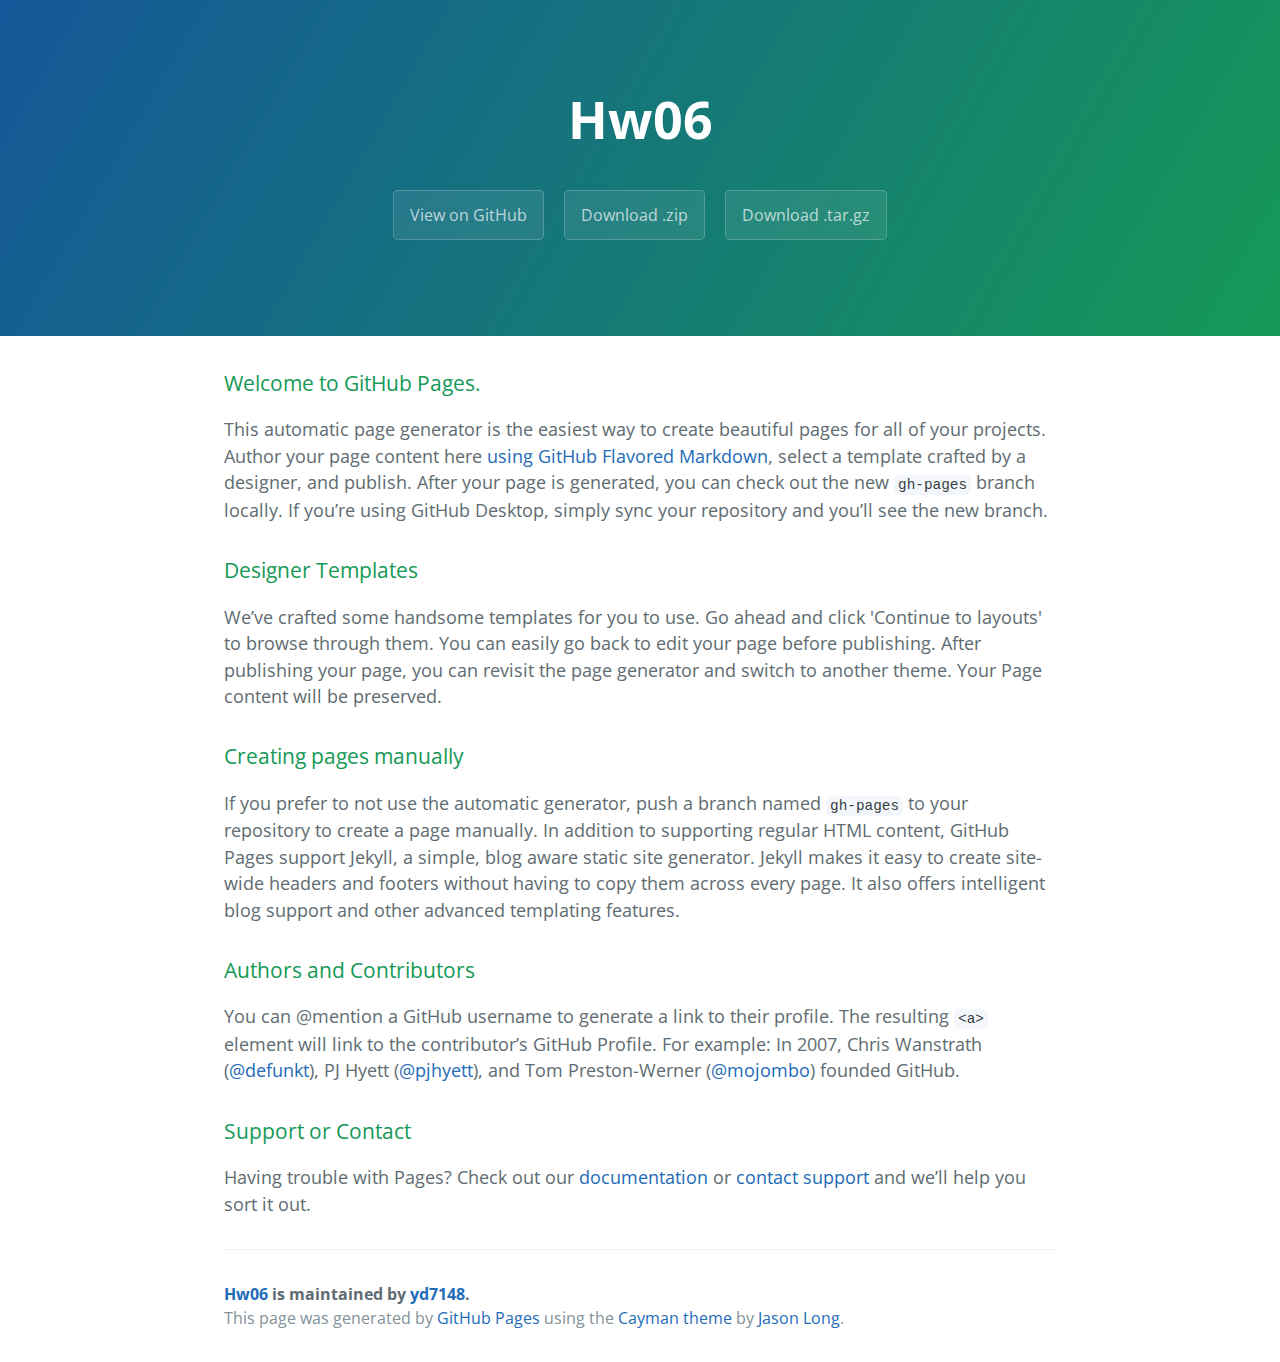
<file: index.html>
<!DOCTYPE html>
<html lang="en-us">
  <head>
    <meta charset="UTF-8">
    <title>Hw06 by yd7148</title>
    <meta name="viewport" content="width=device-width, initial-scale=1">
    <link rel="stylesheet" type="text/css" href="stylesheets/normalize.css" media="screen">
    <link href='https://fonts.googleapis.com/css?family=Open+Sans:400,700' rel='stylesheet' type='text/css'>
    <link rel="stylesheet" type="text/css" href="stylesheets/stylesheet.css" media="screen">
    <link rel="stylesheet" type="text/css" href="stylesheets/github-light.css" media="screen">
  </head>
  <body>
    <section class="page-header">
      <h1 class="project-name">Hw06</h1>
      <h2 class="project-tagline"></h2>
      <a href="https://github.com/yd7148/HW06" class="btn">View on GitHub</a>
      <a href="https://github.com/yd7148/HW06/zipball/master" class="btn">Download .zip</a>
      <a href="https://github.com/yd7148/HW06/tarball/master" class="btn">Download .tar.gz</a>
    </section>

    <section class="main-content">
      <h3>
<a id="welcome-to-github-pages" class="anchor" href="#welcome-to-github-pages" aria-hidden="true"><span aria-hidden="true" class="octicon octicon-link"></span></a>Welcome to GitHub Pages.</h3>

<p>This automatic page generator is the easiest way to create beautiful pages for all of your projects. Author your page content here <a href="https://guides.github.com/features/mastering-markdown/">using GitHub Flavored Markdown</a>, select a template crafted by a designer, and publish. After your page is generated, you can check out the new <code>gh-pages</code> branch locally. If you’re using GitHub Desktop, simply sync your repository and you’ll see the new branch.</p>

<h3>
<a id="designer-templates" class="anchor" href="#designer-templates" aria-hidden="true"><span aria-hidden="true" class="octicon octicon-link"></span></a>Designer Templates</h3>

<p>We’ve crafted some handsome templates for you to use. Go ahead and click 'Continue to layouts' to browse through them. You can easily go back to edit your page before publishing. After publishing your page, you can revisit the page generator and switch to another theme. Your Page content will be preserved.</p>

<h3>
<a id="creating-pages-manually" class="anchor" href="#creating-pages-manually" aria-hidden="true"><span aria-hidden="true" class="octicon octicon-link"></span></a>Creating pages manually</h3>

<p>If you prefer to not use the automatic generator, push a branch named <code>gh-pages</code> to your repository to create a page manually. In addition to supporting regular HTML content, GitHub Pages support Jekyll, a simple, blog aware static site generator. Jekyll makes it easy to create site-wide headers and footers without having to copy them across every page. It also offers intelligent blog support and other advanced templating features.</p>

<h3>
<a id="authors-and-contributors" class="anchor" href="#authors-and-contributors" aria-hidden="true"><span aria-hidden="true" class="octicon octicon-link"></span></a>Authors and Contributors</h3>

<p>You can @mention a GitHub username to generate a link to their profile. The resulting <code>&lt;a&gt;</code> element will link to the contributor’s GitHub Profile. For example: In 2007, Chris Wanstrath (<a href="https://github.com/defunkt" class="user-mention">@defunkt</a>), PJ Hyett (<a href="https://github.com/pjhyett" class="user-mention">@pjhyett</a>), and Tom Preston-Werner (<a href="https://github.com/mojombo" class="user-mention">@mojombo</a>) founded GitHub.</p>

<h3>
<a id="support-or-contact" class="anchor" href="#support-or-contact" aria-hidden="true"><span aria-hidden="true" class="octicon octicon-link"></span></a>Support or Contact</h3>

<p>Having trouble with Pages? Check out our <a href="https://help.github.com/pages">documentation</a> or <a href="https://github.com/contact">contact support</a> and we’ll help you sort it out.</p>

      <footer class="site-footer">
        <span class="site-footer-owner"><a href="https://github.com/yd7148/HW06">Hw06</a> is maintained by <a href="https://github.com/yd7148">yd7148</a>.</span>

        <span class="site-footer-credits">This page was generated by <a href="https://pages.github.com">GitHub Pages</a> using the <a href="https://github.com/jasonlong/cayman-theme">Cayman theme</a> by <a href="https://twitter.com/jasonlong">Jason Long</a>.</span>
      </footer>

    </section>

  
  </body>
</html>
</file>
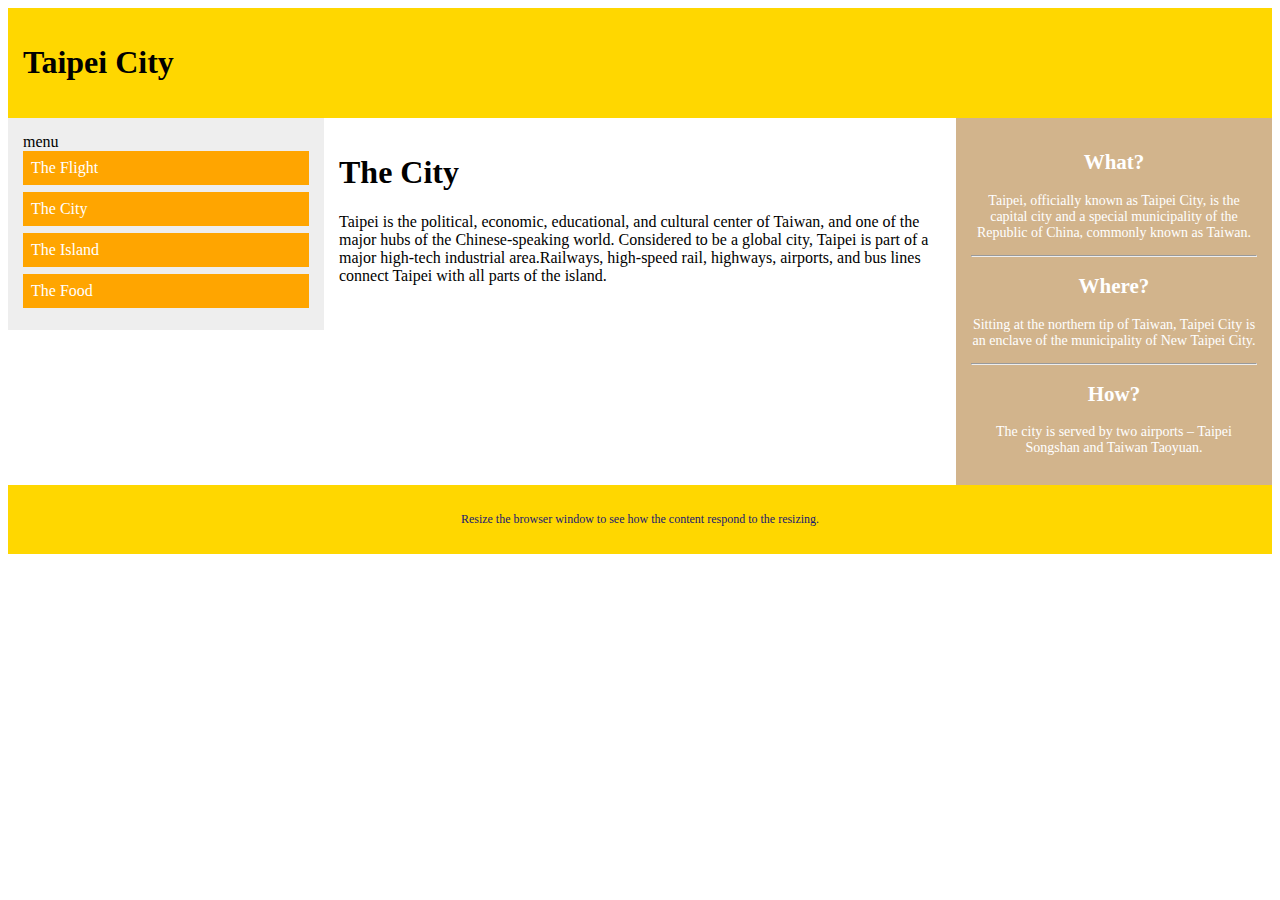
<file: index3.html>
<!doctype html>
<html>
<head>
    <meta charset="UTF-8">
    <title>Untitled Document</title>
    <link rel="stylesheet" href="main3.css">
    <meta name="viewport" content=
"width=device-width; initial-scale=1.0;">

</head>
<body>
    <div class="row"></div>
    <div class="col-12 header">
        <h1>Taipei City</h1>
    </div>
    <div class=”row”>
    <div class="col-3 menu">
        menu
        <ul>
            <li>The Flight</li>
            <li>The City</li>
            <li>The Island</li>
            <li>The Food</li>
        </ul>
    </div>

    <div class="col-6">
    <h1>The City</h1>
    <p>Taipei is the political, economic, educational, and cultural center of Taiwan, and one of the major hubs of the Chinese-speaking world. Considered to be a global city, Taipei is part of a major high-tech industrial area.Railways, high-speed rail, highways, airports, and bus lines connect Taipei with all parts of the island.</p>
    </div>
    
    <div class="right">
        <div class="col-3 aside">
            <h2>What?</h2>
            <p>Taipei, officially known as Taipei City, is the capital city and a special municipality of the Republic of China, commonly known as Taiwan. </p>
            <hr>
            <h2>Where?</h2>
            <p>Sitting at the northern tip of Taiwan, Taipei City is an enclave of the municipality of New Taipei City.</p>
            <hr>
            <h2>How?</h2>
            <p>The city is served by two airports – Taipei Songshan and Taiwan Taoyuan.</p>
        </div>
    </div>
   </div>
   
   <div class="raw"></div>
    <div class="col-12 footer">
        <p>Resize the browser window to see how the content respond to the resizing.</p>
    </div>



</body>
</html>
</file>
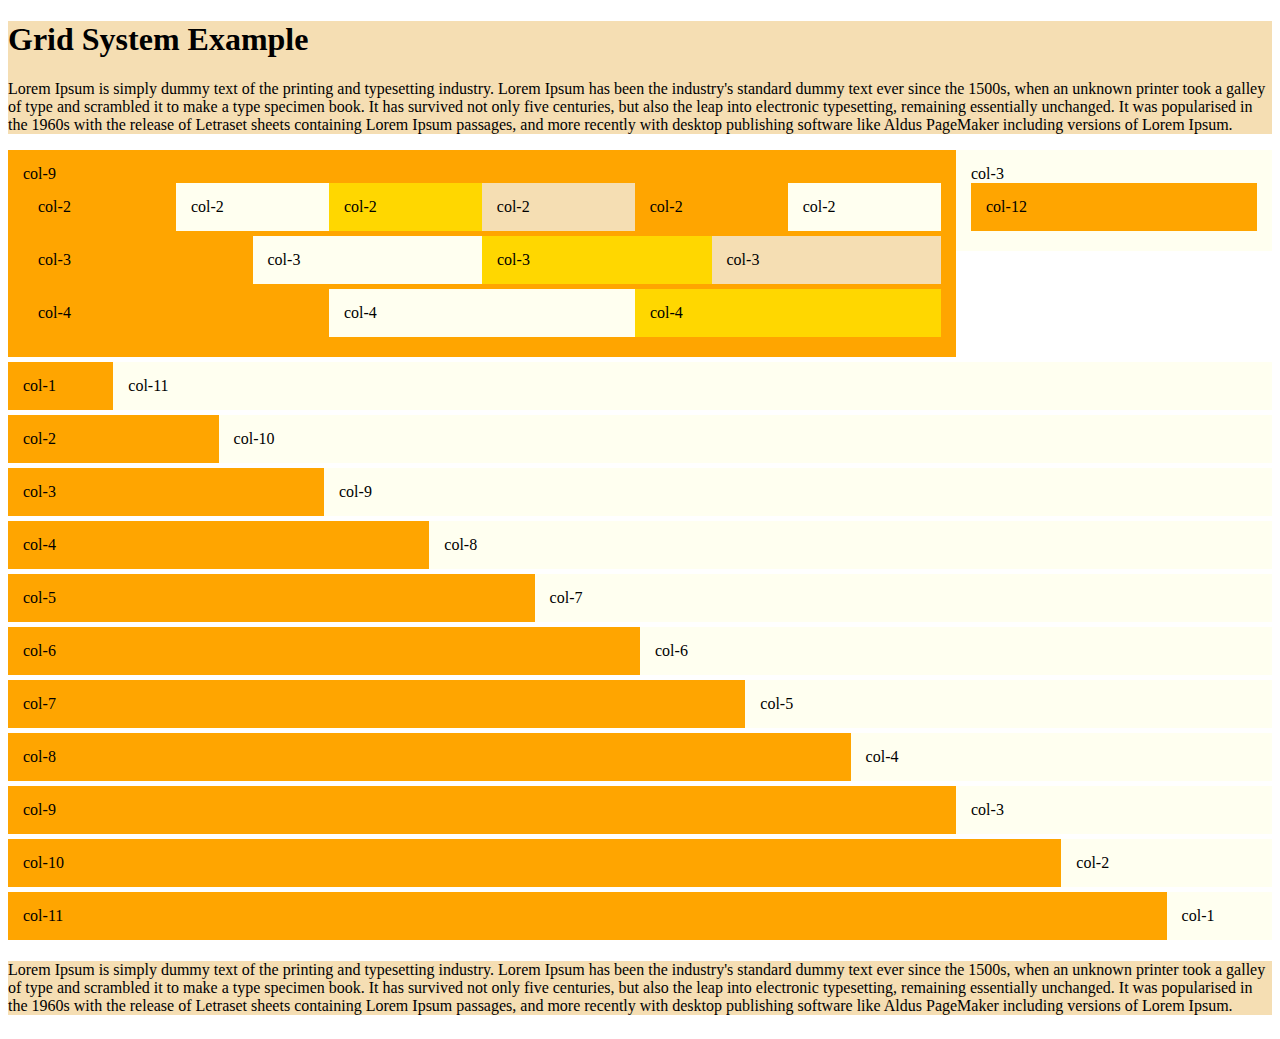
<file: index4.html>
<!doctype html>
<html>
<head>
    <meta charset="UTF-8">
    <title>Untitled Document</title>
    <link rel="stylesheet" href="main4.css">
</head>
<body>

<div style="background:wheat;">
  <h1>Grid System Example</h1>
  <p>Lorem Ipsum is simply dummy text of the printing and typesetting industry. Lorem Ipsum has been the industry's standard dummy text ever since the 1500s, when an unknown printer took a galley of type and scrambled it to make a type specimen book. It has survived not only five centuries, but also the leap into electronic typesetting, remaining essentially unchanged. It was popularised in the 1960s with the release of Letraset sheets containing Lorem Ipsum passages, and more recently with desktop publishing software like Aldus PageMaker including versions of Lorem Ipsum.</p>
</div>
  
  <div class="row">
    <div class="col-9 bgTest">
      col-9
    
    <div class="row">
      <div class="col-2 bgTest">
      col-2
      </div>
      <div class="col-2 bgTest">
      col-2
      </div>
      <div class="col-2 bgTest">
      col-2
      </div>
      <div class="col-2 bgTest">
      col-2
      </div>
      <div class="col-2 bgTest">
      col-2
      </div>
      <div class="col-2 bgTest">
      col-2
      </div>
    </div>
    <div class="row">
      <div class="col-3 bgTest">
      col-3
      </div>
      <div class="col-3 bgTest">
      col-3
      </div>
      <div class="col-3 bgTest">
      col-3
      </div>
      <div class="col-3 bgTest">
      col-3
      </div>
    </div>
    <div class="row">
      <div class="col-4 bgTest">
      col-4
      </div>
      <div class="col-4 bgTest">
      col-4
      </div>
      <div class="col-4 bgTest">
      col-4
      </div>
    </div>
     
  </div>
    <div class="col-3 bgTest">
      col-3
    <div class="row">
      <div class="col-12 bgTest">
      col-12
      </div>
      
    </div>
  
    </div>
  </div>

  <div class="row">
    <div class="col-1 bgTest">
      col-1
    </div>
    <div class="col-11 bgTest">
      col-11
    </div>
    
  </div>
<div class="row">
    <div class="col-2 bgTest">
      col-2
    </div>
    <div class="col-10 bgTest">
      col-10
    </div>
<div class="row">
    <div class="col-3 bgTest">
      col-3
    </div>
    <div class="col-9 bgTest">
      col-9
    </div>
    <div class="row">
      <div class="col-4 bgTest">
        col-4
      </div>
      <div class="col-8 bgTest">
        col-8
      </div>
      <div class="row">
      <div class="col-5 bgTest">
        col-5
      </div>
      <div class="col-7 bgTest">
        col-7
      </div>
      <div class="row">
      <div class="col-6 bgTest">
        col-6
      </div>
      <div class="col-6 bgTest">
        col-6
      </div>
    <div class="row">
      <div class="col-7 bgTest">
        col-7
      </div>
      <div class="col-5 bgTest">
        col-5
      </div>
    <div class="row">
      <div class="col-8 bgTest">
        col-8
      </div>
      <div class="col-4 bgTest">
        col-4
      </div>
    <div class="row">
      <div class="col-9 bgTest">
        col-9
      </div>
      <div class="col-3 bgTest">
        col-3
      </div>
    <div class="row">
      <div class="col-10 bgTest">
        col-10
      </div>
      <div class="col-2 bgTest">
        col-2
      </div>
    <div class="row">
      <div class="col-11 bgTest">
        col-11
      </div>
      <div class="col-1 bgTest">
        col-1
      </div>
  </div>
  
  
<!--  end row-->
<div class="endRow_test" style="background:wheat;">
    <p><p>Lorem Ipsum is simply dummy text of the printing and typesetting industry. Lorem Ipsum has been the industry's standard dummy text ever since the 1500s, when an unknown printer took a galley of type and scrambled it to make a type specimen book. It has survived not only five centuries, but also the leap into electronic typesetting, remaining essentially unchanged. It was popularised in the 1960s with the release of Letraset sheets containing Lorem Ipsum passages, and more recently with desktop publishing software like Aldus PageMaker including versions of Lorem Ipsum.</p></p>
    
</div>




</body>
</html>
</file>
<file: stylesheets/stylesheet.css>
* {
  box-sizing: border-box; }

body {
  padding: 0;
  margin: 0;
  font-family: "Open Sans", "Helvetica Neue", Helvetica, Arial, sans-serif;
  font-size: 16px;
  line-height: 1.5;
  color: #606c71; }

a {
  color: #1e6bb8;
  text-decoration: none; }
  a:hover {
    text-decoration: underline; }

.btn {
  display: inline-block;
  margin-bottom: 1rem;
  color: rgba(255, 255, 255, 0.7);
  background-color: rgba(255, 255, 255, 0.08);
  border-color: rgba(255, 255, 255, 0.2);
  border-style: solid;
  border-width: 1px;
  border-radius: 0.3rem;
  transition: color 0.2s, background-color 0.2s, border-color 0.2s; }
  .btn + .btn {
    margin-left: 1rem; }

.btn:hover {
  color: rgba(255, 255, 255, 0.8);
  text-decoration: none;
  background-color: rgba(255, 255, 255, 0.2);
  border-color: rgba(255, 255, 255, 0.3); }

@media screen and (min-width: 64em) {
  .btn {
    padding: 0.75rem 1rem; } }

@media screen and (min-width: 42em) and (max-width: 64em) {
  .btn {
    padding: 0.6rem 0.9rem;
    font-size: 0.9rem; } }

@media screen and (max-width: 42em) {
  .btn {
    display: block;
    width: 100%;
    padding: 0.75rem;
    font-size: 0.9rem; }
    .btn + .btn {
      margin-top: 1rem;
      margin-left: 0; } }

.page-header {
  color: #fff;
  text-align: center;
  background-color: #159957;
  background-image: linear-gradient(120deg, #155799, #159957); }

@media screen and (min-width: 64em) {
  .page-header {
    padding: 5rem 6rem; } }

@media screen and (min-width: 42em) and (max-width: 64em) {
  .page-header {
    padding: 3rem 4rem; } }

@media screen and (max-width: 42em) {
  .page-header {
    padding: 2rem 1rem; } }

.project-name {
  margin-top: 0;
  margin-bottom: 0.1rem; }

@media screen and (min-width: 64em) {
  .project-name {
    font-size: 3.25rem; } }

@media screen and (min-width: 42em) and (max-width: 64em) {
  .project-name {
    font-size: 2.25rem; } }

@media screen and (max-width: 42em) {
  .project-name {
    font-size: 1.75rem; } }

.project-tagline {
  margin-bottom: 2rem;
  font-weight: normal;
  opacity: 0.7; }

@media screen and (min-width: 64em) {
  .project-tagline {
    font-size: 1.25rem; } }

@media screen and (min-width: 42em) and (max-width: 64em) {
  .project-tagline {
    font-size: 1.15rem; } }

@media screen and (max-width: 42em) {
  .project-tagline {
    font-size: 1rem; } }

.main-content :first-child {
  margin-top: 0; }
.main-content img {
  max-width: 100%; }
.main-content h1, .main-content h2, .main-content h3, .main-content h4, .main-content h5, .main-content h6 {
  margin-top: 2rem;
  margin-bottom: 1rem;
  font-weight: normal;
  color: #159957; }
.main-content p {
  margin-bottom: 1em; }
.main-content code {
  padding: 2px 4px;
  font-family: Consolas, "Liberation Mono", Menlo, Courier, monospace;
  font-size: 0.9rem;
  color: #383e41;
  background-color: #f3f6fa;
  border-radius: 0.3rem; }
.main-content pre {
  padding: 0.8rem;
  margin-top: 0;
  margin-bottom: 1rem;
  font: 1rem Consolas, "Liberation Mono", Menlo, Courier, monospace;
  color: #567482;
  word-wrap: normal;
  background-color: #f3f6fa;
  border: solid 1px #dce6f0;
  border-radius: 0.3rem; }
  .main-content pre > code {
    padding: 0;
    margin: 0;
    font-size: 0.9rem;
    color: #567482;
    word-break: normal;
    white-space: pre;
    background: transparent;
    border: 0; }
.main-content .highlight {
  margin-bottom: 1rem; }
  .main-content .highlight pre {
    margin-bottom: 0;
    word-break: normal; }
.main-content .highlight pre, .main-content pre {
  padding: 0.8rem;
  overflow: auto;
  font-size: 0.9rem;
  line-height: 1.45;
  border-radius: 0.3rem; }
.main-content pre code, .main-content pre tt {
  display: inline;
  max-width: initial;
  padding: 0;
  margin: 0;
  overflow: initial;
  line-height: inherit;
  word-wrap: normal;
  background-color: transparent;
  border: 0; }
  .main-content pre code:before, .main-content pre code:after, .main-content pre tt:before, .main-content pre tt:after {
    content: normal; }
.main-content ul, .main-content ol {
  margin-top: 0; }
.main-content blockquote {
  padding: 0 1rem;
  margin-left: 0;
  color: #819198;
  border-left: 0.3rem solid #dce6f0; }
  .main-content blockquote > :first-child {
    margin-top: 0; }
  .main-content blockquote > :last-child {
    margin-bottom: 0; }
.main-content table {
  display: block;
  width: 100%;
  overflow: auto;
  word-break: normal;
  word-break: keep-all; }
  .main-content table th {
    font-weight: bold; }
  .main-content table th, .main-content table td {
    padding: 0.5rem 1rem;
    border: 1px solid #e9ebec; }
.main-content dl {
  padding: 0; }
  .main-content dl dt {
    padding: 0;
    margin-top: 1rem;
    font-size: 1rem;
    font-weight: bold; }
  .main-content dl dd {
    padding: 0;
    margin-bottom: 1rem; }
.main-content hr {
  height: 2px;
  padding: 0;
  margin: 1rem 0;
  background-color: #eff0f1;
  border: 0; }

@media screen and (min-width: 64em) {
  .main-content {
    max-width: 64rem;
    padding: 2rem 6rem;
    margin: 0 auto;
    font-size: 1.1rem; } }

@media screen and (min-width: 42em) and (max-width: 64em) {
  .main-content {
    padding: 2rem 4rem;
    font-size: 1.1rem; } }

@media screen and (max-width: 42em) {
  .main-content {
    padding: 2rem 1rem;
    font-size: 1rem; } }

.site-footer {
  padding-top: 2rem;
  margin-top: 2rem;
  border-top: solid 1px #eff0f1; }

.site-footer-owner {
  display: block;
  font-weight: bold; }

.site-footer-credits {
  color: #819198; }

@media screen and (min-width: 64em) {
  .site-footer {
    font-size: 1rem; } }

@media screen and (min-width: 42em) and (max-width: 64em) {
  .site-footer {
    font-size: 1rem; } }

@media screen and (max-width: 42em) {
  .site-footer {
    font-size: 0.9rem; } }
</file>
<file: stylesheets/github-light.css>
/*
The MIT License (MIT)

Copyright (c) 2016 GitHub, Inc.

Permission is hereby granted, free of charge, to any person obtaining a copy
of this software and associated documentation files (the "Software"), to deal
in the Software without restriction, including without limitation the rights
to use, copy, modify, merge, publish, distribute, sublicense, and/or sell
copies of the Software, and to permit persons to whom the Software is
furnished to do so, subject to the following conditions:

The above copyright notice and this permission notice shall be included in all
copies or substantial portions of the Software.

THE SOFTWARE IS PROVIDED "AS IS", WITHOUT WARRANTY OF ANY KIND, EXPRESS OR
IMPLIED, INCLUDING BUT NOT LIMITED TO THE WARRANTIES OF MERCHANTABILITY,
FITNESS FOR A PARTICULAR PURPOSE AND NONINFRINGEMENT. IN NO EVENT SHALL THE
AUTHORS OR COPYRIGHT HOLDERS BE LIABLE FOR ANY CLAIM, DAMAGES OR OTHER
LIABILITY, WHETHER IN AN ACTION OF CONTRACT, TORT OR OTHERWISE, ARISING FROM,
OUT OF OR IN CONNECTION WITH THE SOFTWARE OR THE USE OR OTHER DEALINGS IN THE
SOFTWARE.

*/

.pl-c /* comment */ {
  color: #969896;
}

.pl-c1 /* constant, variable.other.constant, support, meta.property-name, support.constant, support.variable, meta.module-reference, markup.raw, meta.diff.header */,
.pl-s .pl-v /* string variable */ {
  color: #0086b3;
}

.pl-e /* entity */,
.pl-en /* entity.name */ {
  color: #795da3;
}

.pl-smi /* variable.parameter.function, storage.modifier.package, storage.modifier.import, storage.type.java, variable.other */,
.pl-s .pl-s1 /* string source */ {
  color: #333;
}

.pl-ent /* entity.name.tag */ {
  color: #63a35c;
}

.pl-k /* keyword, storage, storage.type */ {
  color: #a71d5d;
}

.pl-s /* string */,
.pl-pds /* punctuation.definition.string, string.regexp.character-class */,
.pl-s .pl-pse .pl-s1 /* string punctuation.section.embedded source */,
.pl-sr /* string.regexp */,
.pl-sr .pl-cce /* string.regexp constant.character.escape */,
.pl-sr .pl-sre /* string.regexp source.ruby.embedded */,
.pl-sr .pl-sra /* string.regexp string.regexp.arbitrary-repitition */ {
  color: #183691;
}

.pl-v /* variable */ {
  color: #ed6a43;
}

.pl-id /* invalid.deprecated */ {
  color: #b52a1d;
}

.pl-ii /* invalid.illegal */ {
  color: #f8f8f8;
  background-color: #b52a1d;
}

.pl-sr .pl-cce /* string.regexp constant.character.escape */ {
  font-weight: bold;
  color: #63a35c;
}

.pl-ml /* markup.list */ {
  color: #693a17;
}

.pl-mh /* markup.heading */,
.pl-mh .pl-en /* markup.heading entity.name */,
.pl-ms /* meta.separator */ {
  font-weight: bold;
  color: #1d3e81;
}

.pl-mq /* markup.quote */ {
  color: #008080;
}

.pl-mi /* markup.italic */ {
  font-style: italic;
  color: #333;
}

.pl-mb /* markup.bold */ {
  font-weight: bold;
  color: #333;
}

.pl-md /* markup.deleted, meta.diff.header.from-file */ {
  color: #bd2c00;
  background-color: #ffecec;
}

.pl-mi1 /* markup.inserted, meta.diff.header.to-file */ {
  color: #55a532;
  background-color: #eaffea;
}

.pl-mdr /* meta.diff.range */ {
  font-weight: bold;
  color: #795da3;
}

.pl-mo /* meta.output */ {
  color: #1d3e81;
}
</file>
<file: main3.css>
.header{
    background-color: Gold ;
    color: #000;
    padding: 15px;
}
.footer {
    background-color: Gold ;
    color: MidnightBlue ;
    text-align: center;
    font-size: 12px;
    padding: 15px;
}
.menu{
   background-color: #eee ;
}
.menu li {
    padding: 8px;
    margin-bottom: 7px;
    background-color :Orange ;
    color: #ffffff;
}
.menu ul {
    list-style-type: none;
    margin: 0;
    padding: 0;
}
.menu li:hover {
    background-color: #0099cc;
}
.aside {
    background-color: Tan ;
    padding: 15px;
    color: #ffffff;
    text-align: center;
    font-size: 14px;
}
* {
  font-family: lato;
}

*{
    box-sizing: border-box
}

.col-1 {width: 8.33%;}
.col-2 {width: 16.66%;}
.col-3 {width: 25%;}
.col-4 {width: 33.33%;}
.col-5 {width: 41.66%;}
.col-6 {width: 50%;}
.col-7 {width: 58.33%;}
.col-8 {width: 66.66%;}
.col-9 {width: 75%;}
.col-10 {width: 83.33%;}
.col-11 {width: 91.66%;}
.col-12 {width: 100%;}

.row::after {
    content: "";
    clear: both;
    display: block;
}
[class^="col-"] {
    float: left;
    padding: 15px;
}

@media screen and (max-width: 767px) {
    .col-1 {width: 8.33%;}
    .col-2 {width: 16.66%;}
    .col-3 {width: 25%;}
    .col-4 {width: 33.33%;}
    .col-5 {width: 41.66%;}
    .col-6 {width: 50%;}
    .col-7 {width: 58.33%;}
    .col-8 {width: 66.66%;}
    .col-9 {width: 75%;}
    .col-10 {width: 83.33%;}
    .col-11 {width: 91.66%;}
    .col-12 {width: 100%;}

}
</file>
<file: main4.css>
/* For desktop: */
.col-1 {width: 8.33%;}
.col-2 {width: 16.66%;}
.col-3 {width: 25%;}
.col-4 {width: 33.33%;}
.col-5 {width: 41.66%;}
.col-6 {width: 50%;}
.col-7 {width: 58.33%;}
.col-8 {width: 66.66%;}
.col-9 {width: 75%;}
.col-10 {width: 83.33%;}
.col-11 {width: 91.66%;}
.col-12 {width: 100%;}

* {
  box-sizing: border-box;
  font-family: lato;
}
.row::after {
    content: "";
    clear: both;   /*clear float: left & right*/
    display: block;
}
[class^="col-"] {
    float: left;
    padding: 15px;
}
.bgTest{
  background: wheat;
  margin-bottom:5px;
}
.bgTest:nth-of-type(4n+1){
  background: orange;
  
}
.bgTest:nth-of-type(4n+2){
  background: Ivory ;
  
}
.bgTest:nth-of-type(4n+3){
  background: Gold ;
  
}
</file>
